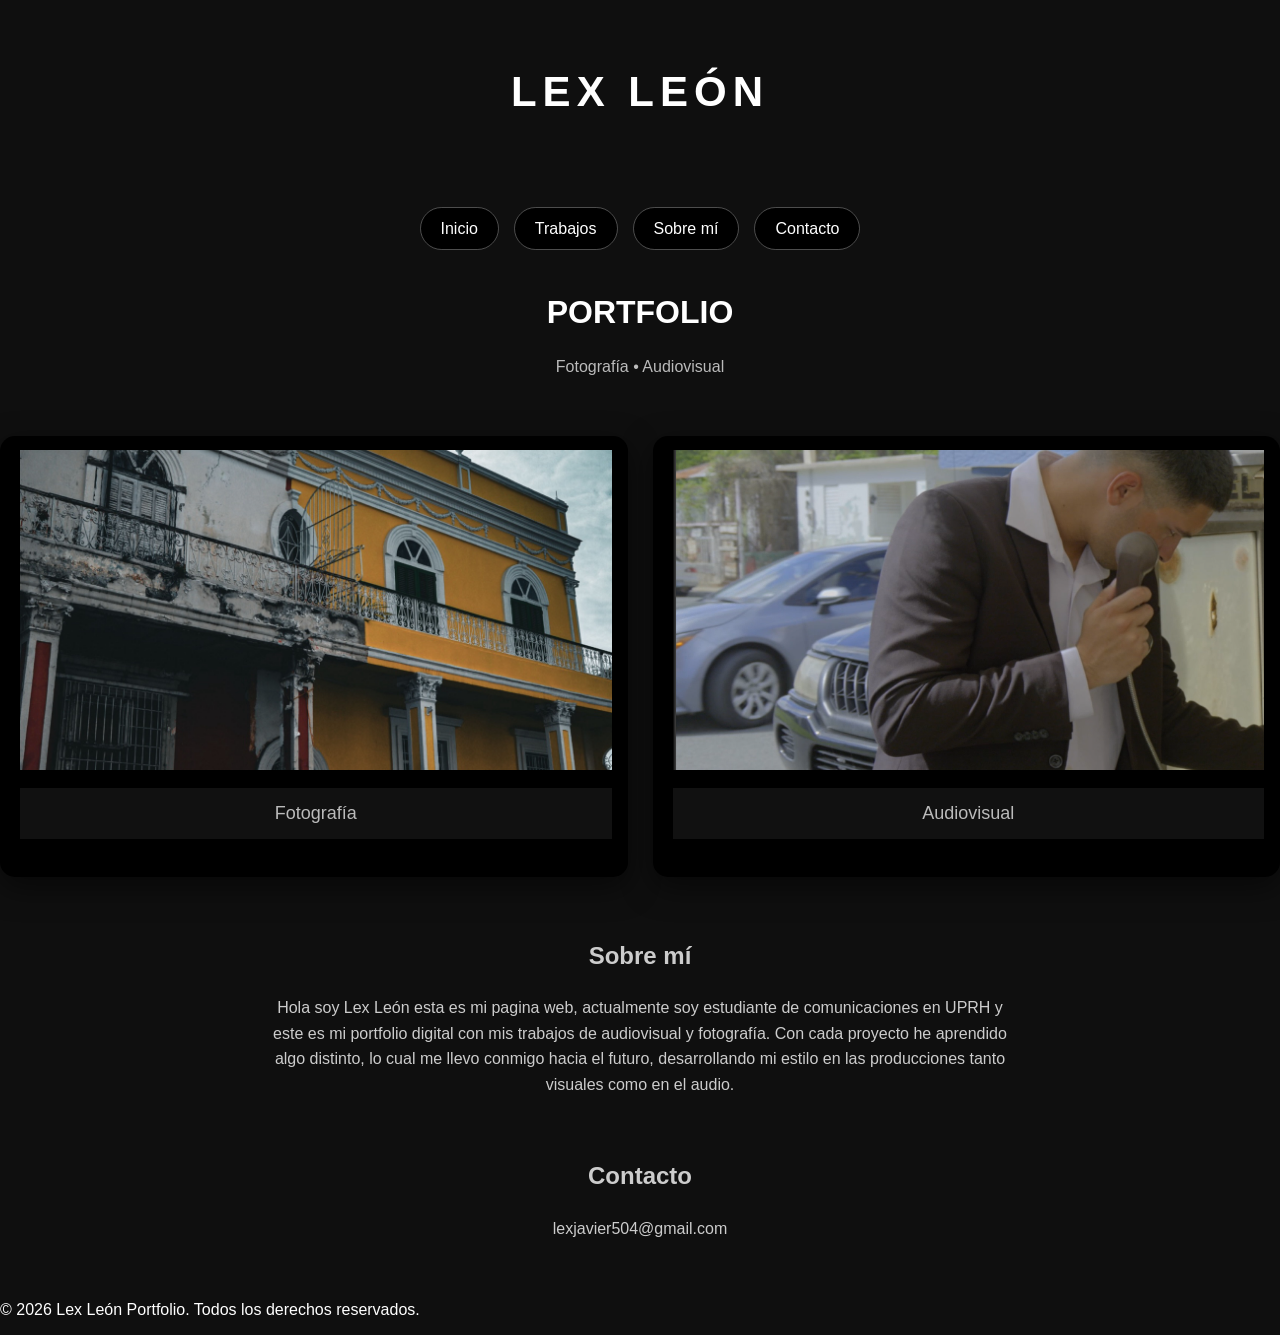
<file: index.html>
<!doctype html>
<html lang="en">

<head>

    <meta charset="UTF-8">
    <meta name="Lex Leon Portfolio" content="width=device-width, initial-scale=1.0">

    <title>Lex Leon Portfolio</title>

    <link rel="stylesheet" href="style.css">

</head>

<body>

<div class="container">

    <!-- HEADER -->
    <div id="header">
        <h1>LEX LEÓN</h1>
    </div>
    </div>
    <!-- NAV -->
    <div id="nav">
        <ul>
            <li><a href="#inicio">Inicio</a></li>
            <li><a href="#trabajos">Trabajos</a></li>
            <li><a href="#about">Sobre mí</a></li>
            <li><a href="#contacto">Contacto</a></li>
        </ul>
    </div>

    <!-- MAIN -->
    <div id="main">

        
        <div id="inicio" class="contenidos">

            

            <h2> PORTFOLIO</h2>

            <p>Fotografía • Audiovisual</p>

        </div>

        <!-- TRABAJOS -->
        <div id="trabajos" class="contenidos">

            

            <div class="galeria">

                <a href="images.html">
                    <img src="images/IMG_1101.JPG" alt="Edificio Antiguo 2 colores">
                    <p>Fotografía</p>
                </a>

                <a href="video.html">
                    <img src="images/Screenshot%202026-05-16%20182524.png" alt="Intro de Colapso">
                    <p>Audiovisual</p>
                </a>

            </div>

        </div>

        <!-- ABOUT -->
        <div id="about" class="info">

            <h2>Sobre mí</h2>

            <p>
               Hola soy Lex León esta es mi pagina web, actualmente soy estudiante de comunicaciones en UPRH y este es mi portfolio digital con mis trabajos de audiovisual y fotografía. Con cada proyecto he aprendido algo distinto, lo cual me llevo conmigo hacia el futuro, desarrollando mi estilo en las producciones tanto visuales como en el audio. 
            </p>

        </div>

        <!-- CONTACTO -->
        <div id="contacto" class="info">

            <h2>Contacto</h2>

            <p>lexjavier504@gmail.com</p>
        </div>
      

    </div>

    <!-- FOOTER -->
    <div id="Footer">
    <p>&copy; 2026 Lex León Portfolio. Todos los derechos reservados.</p>
    </div>


</body>
</html>
</file>
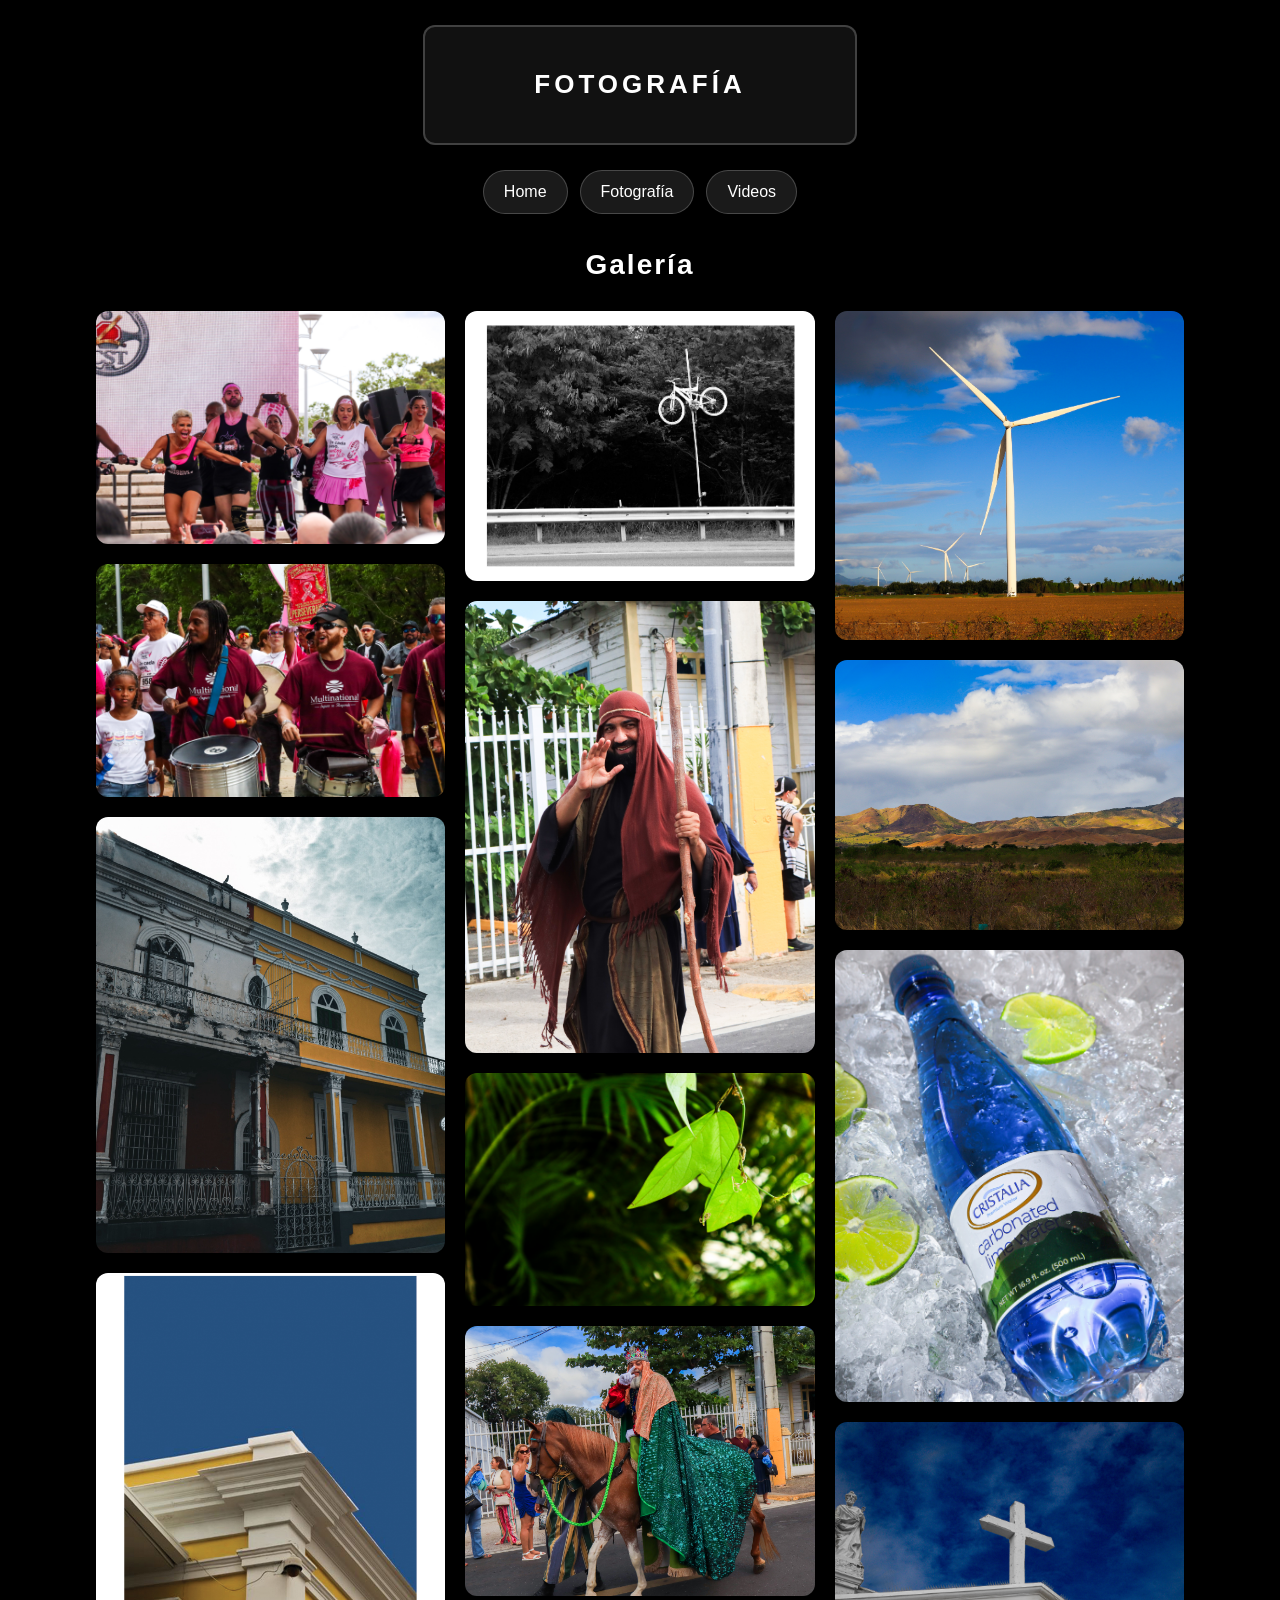
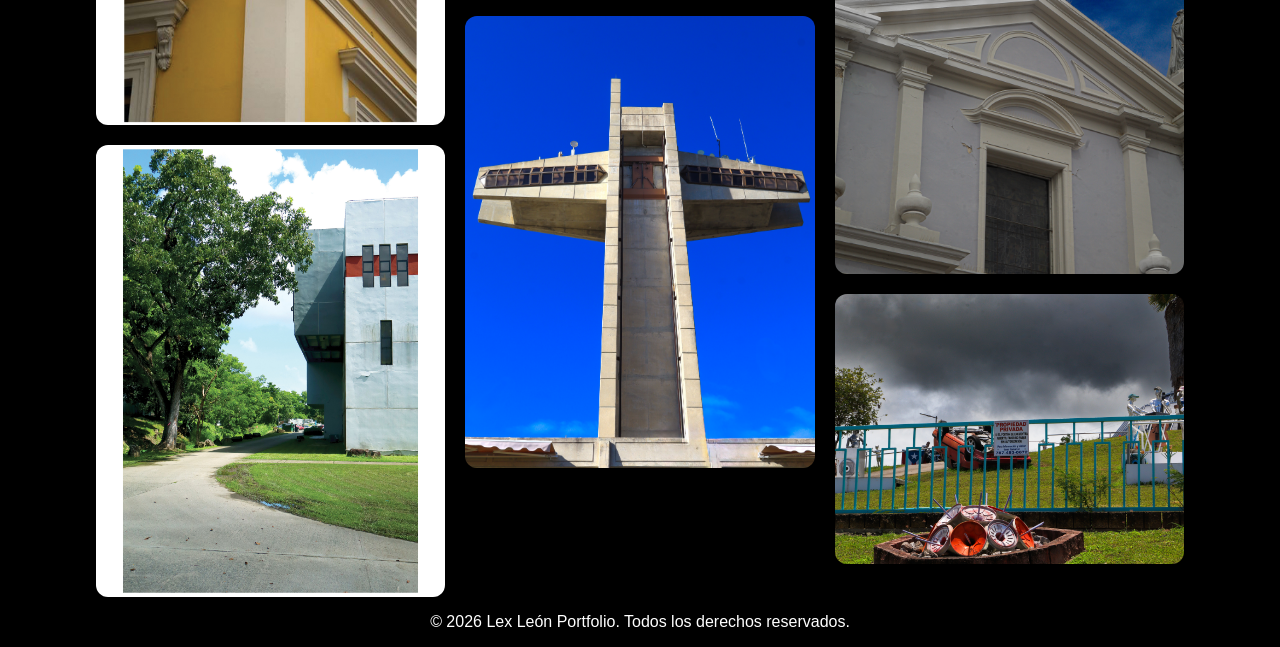
<file: images.html>
<!doctype html>
<html lang="es">

<head>

    <meta charset="utf-8">

    <meta name="viewport" content="width=device-width, initial-scale=1.0">

    <title>Fotografía | Lex Leon</title>

    <link rel="stylesheet" href="images.css">

</head>

<body>

<div class="container">

    <!-- HEADER -->
    <div id="header">
        <h1>FOTOGRAFÍA</h1>
    </div>

    <!-- NAV -->
    <div id="nav">
        <ul>
            <li><a href="index.html">Home</a></li>
            <li><a href="images.html">Fotografía</a></li>
            <li><a href="video.html">Videos</a></li>
        </ul>
    </div>

    <!-- MAIN -->
    <div id="main">

        <div class="contenidos">

            <h2>Galería</h2>

            <div class="galeria">
<img src="images/78-IMG_1321.JPEG" alt="Fotografía 1">
                <img src="images/91-IMG_1335.jpg" alt="Foto2">
                <img src="images/IMG_1101.JPG" alt="Edificio Antiguo 2 colores">
                <img src="images/Editada%20edificio%201.jpg" alt="Edificio Amarillo">
                <img src="images/Editada%20perspectiva.jpg" alt="Foto Perspectiva">
                <img src="images/Editada%20tema%20social.jpg" alt="Foto Tema Social">
                <img src="images/IMG_0670%202.JPG" alt="Tradicion de Reyes">
                <img src="images/IMG_0203.JPG" alt="Foto3">
                <img src="images/IMG_0682.JPG" alt="Foto Rey Mago">
                <img src="images/IMG_0718%202.JPG" alt="Cruzeta">
                <img src="images/IMG_0725%202.JPG" alt="Foto Molino">
                <img src="images/IMG_0731.JPG" alt="Foto Montañas">
                <img src="images/IMG_0823.JPG" alt="Crsitalia Carbonatada">
                <img src="images/IMG_0829%202.jpg" alt="Iglecia Plaza Ponce">
                <img src="images/IMG_0860%202.jpg" alt="Alrededores Casa Ovni">
                



            </div>

        </div>

    </div>

    <!-- FOOTER -->
    <div id="Footer">
    <p>&copy; 2026 Lex León Portfolio. Todos los derechos reservados.</p>
    </div>
</div>

</body>
</html>
</file>
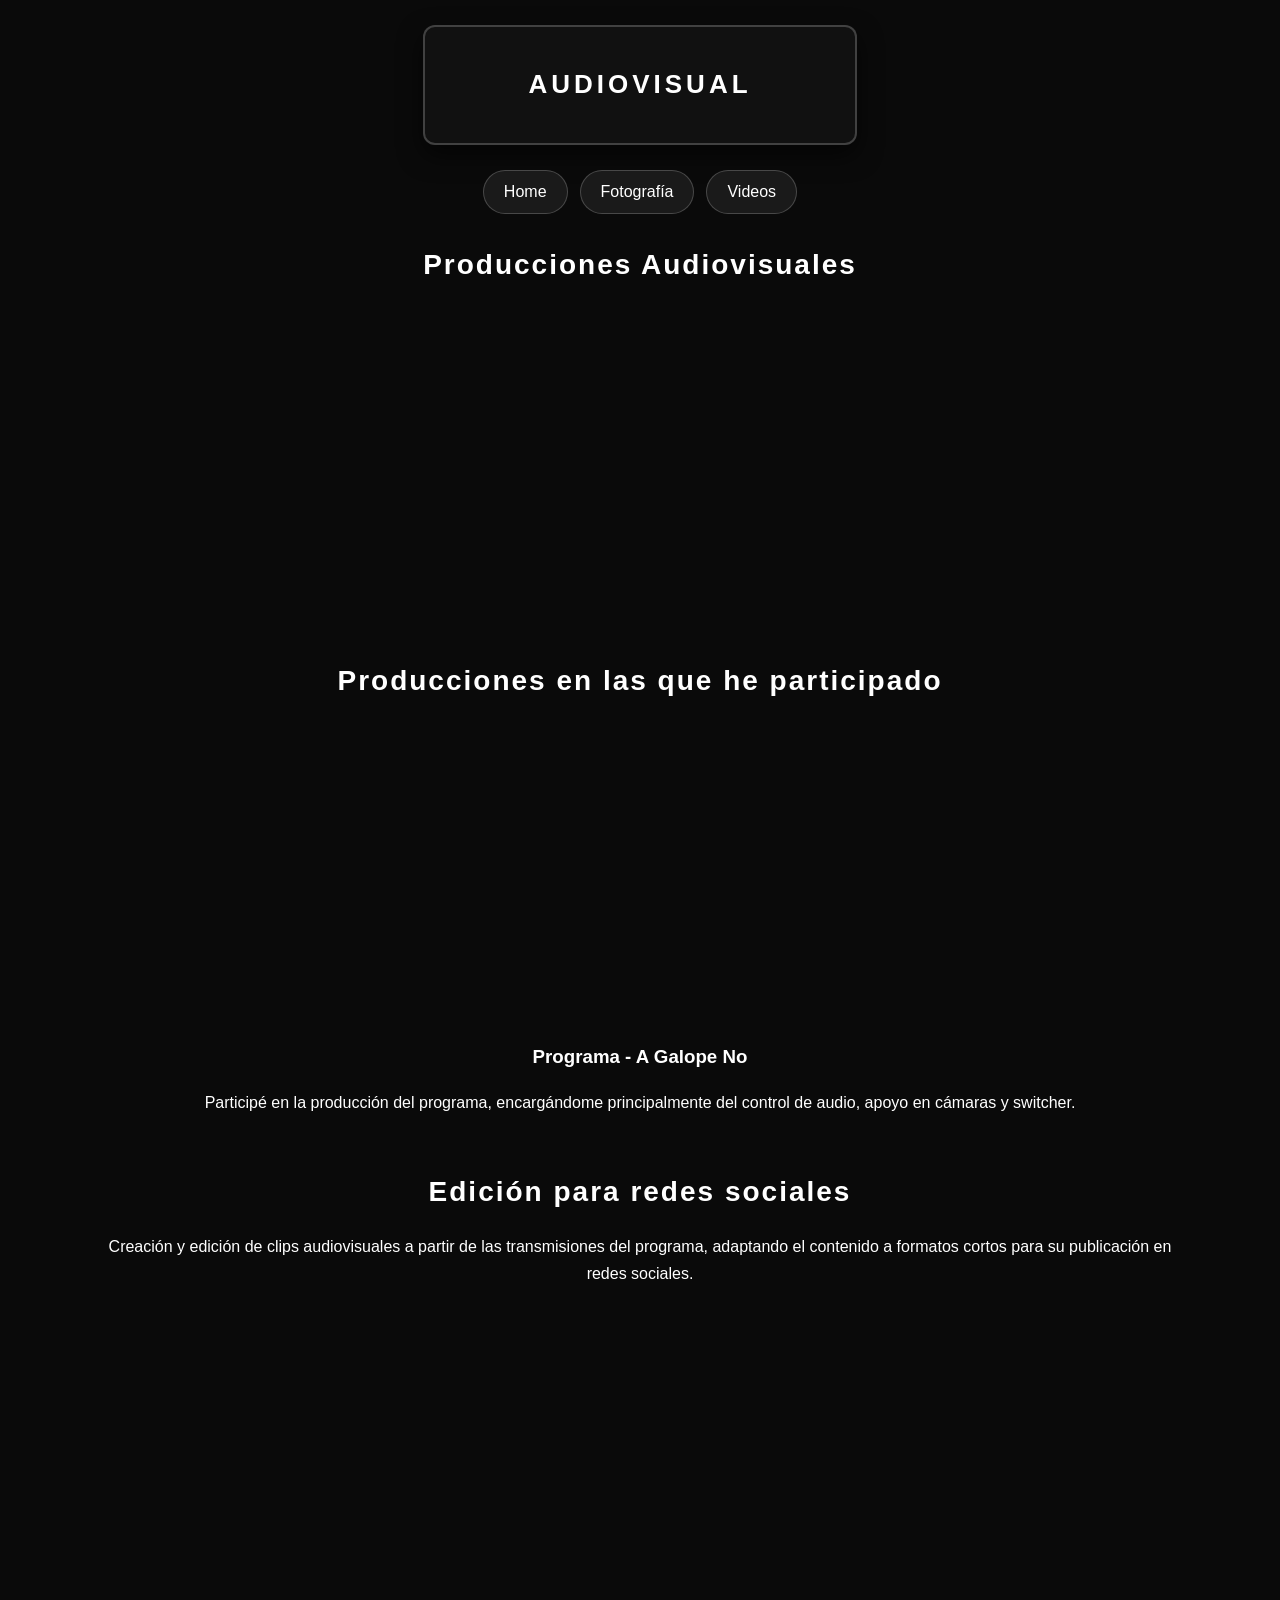
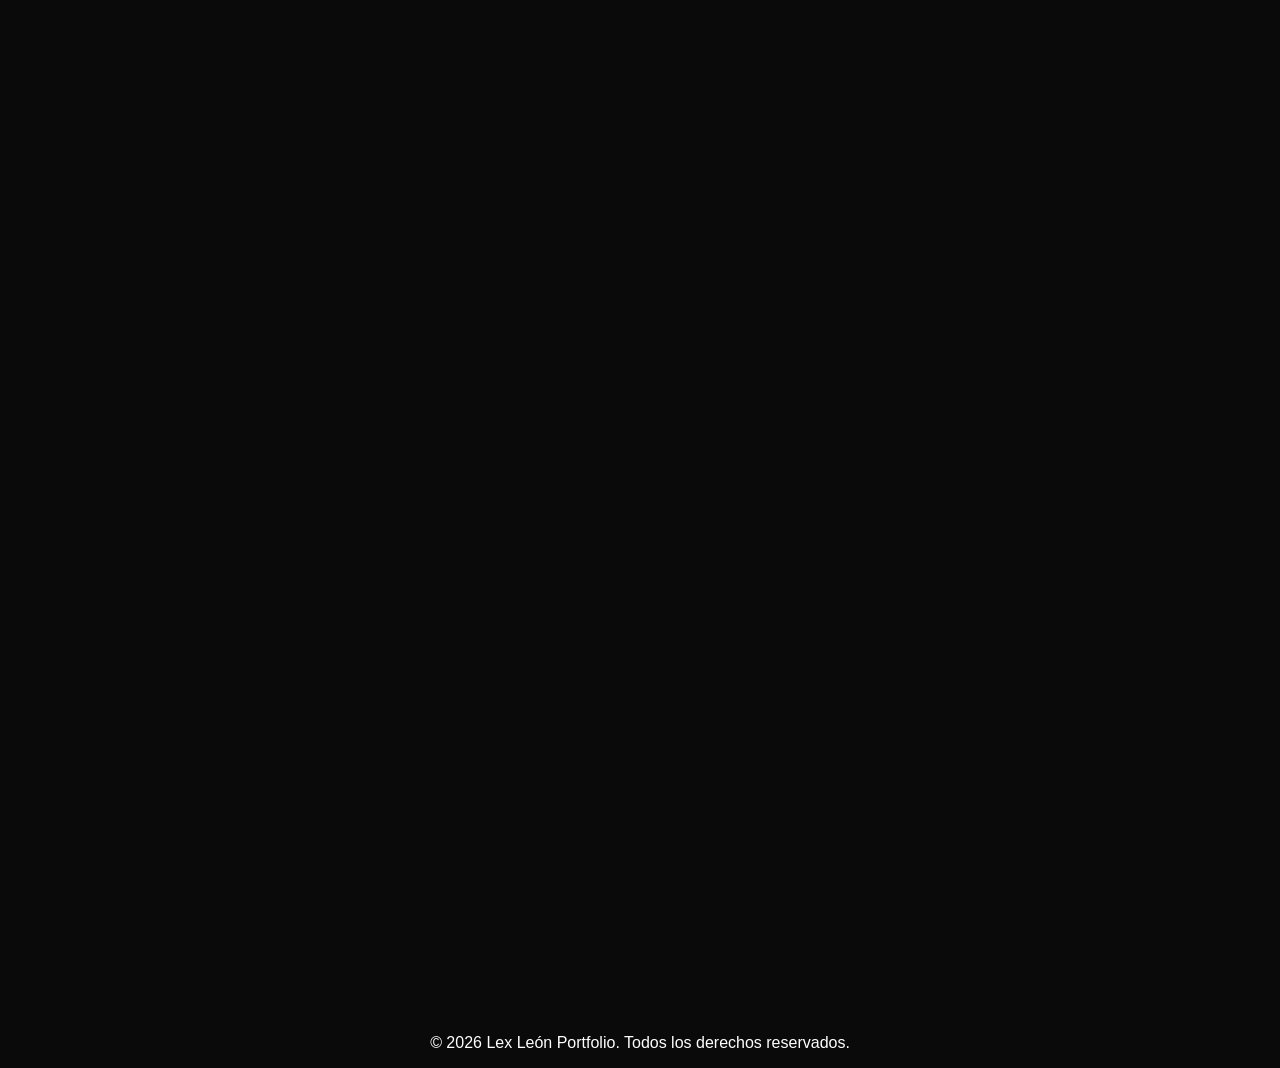
<file: video.html>
<!doctype html>
<html lang="es">

<head>
    <meta charset="utf-8">
    <meta name="viewport"
          content="width=device-width, initial-scale=1.0">

    <title>Audiovisual | Lex León</title>
    <link rel="stylesheet" href="video.css">

    <style>
        .seccion-videos {
            margin-bottom: 60px;
        }

        .seccion-videos h2 {
            margin-bottom: 25px;
        }

        .portfolio-video-grid {
            display: grid;
            grid-template-columns: repeat(2, minmax(0, 1fr));
            gap: 25px;
        }

        .portfolio-video {
            width: 100%;
            aspect-ratio: 16 / 9;
        }

        #main .portfolio-video iframe {
            display: block;
            width: 100%;
            height: 100%;
            border: 0;
            border-radius: 12px;
        }

        .produccion-info {
            margin-top: 20px;
            line-height: 1.7;
        }

        .produccion-info h3 {
            margin-bottom: 10px;
        }

        .produccion-info p {
            margin-bottom: 12px;
        }

        .shorts-grid {
            display: grid;
            grid-template-columns: repeat(3, minmax(0, 1fr));
            gap: 20px;
            margin-top: 25px;
        }

        .short-item {
            min-width: 0;
        }

        .short-video {
            width: 100%;
            aspect-ratio: 9 / 16;
        }

        #main .short-video iframe {
            display: block;
            width: 100%;
            height: 100%;
            border: 0;
            border-radius: 12px;
        }

        .short-item p {
            margin-top: 10px;
            text-align: center;
        }

        .seccion-descripcion {
            line-height: 1.7;
            margin-bottom: 20px;
        }

        @media (max-width: 650px) {
            .portfolio-video-grid {
                grid-template-columns: 1fr;
            }

            .shorts-grid {
                grid-template-columns: repeat(2, minmax(0, 1fr));
                gap: 12px;
            }
        }

        @media (max-width: 380px) {
            .shorts-grid {
                grid-template-columns: 1fr;
            }
        }
    </style>
</head>

<body>

<div class="container">

    <!-- HEADER -->
    <div id="header">
        <h1>Audiovisual</h1>
    </div>

    <!-- NAVEGACION -->
    <div id="nav">
        <ul>
            <li><a href="index.html">Home</a></li>
            <li><a href="images.html">Fotografía</a></li>
            <li><a href="video.html">Videos</a></li>
        </ul>
    </div>

    <!-- CONTENIDO PRINCIPAL -->
    <div id="main">

        <div class="contenidos">

            <!-- PRODUCCIONES AUDIOVISUALES -->
            <section class="seccion-videos">

                <h2>Producciones Audiovisuales</h2>

                <div class="portfolio-video-grid">

                    <div class="portfolio-video">
                        <iframe
                            src="https://www.youtube.com/embed/feTapnNaNp8"
                            title="Producción audiovisual 1"
                            loading="lazy"
                            allow="accelerometer; autoplay; clipboard-write; encrypted-media; gyroscope; picture-in-picture; web-share"
                            allowfullscreen>
                        </iframe>
                    </div>

                    <div class="portfolio-video">
                        <iframe
                            src="https://www.youtube.com/embed/3ODFzSxTU-w"
                            title="Producción audiovisual 2"
                            loading="lazy"
                            allow="accelerometer; autoplay; clipboard-write; encrypted-media; gyroscope; picture-in-picture; web-share"
                            allowfullscreen>
                        </iframe>
                    </div>

                </div>

            </section>

            <!-- PARTICIPACION EN PRODUCCIONES -->
           

<section class="seccion-videos">

    <h2>Producciones en las que he participado</h2>

    <div class="portfolio-video-grid">

        <!-- PRIMER PROGRAMA -->
        <div class="portfolio-video">
            <iframe
                src="https://www.youtube.com/embed/14lLBQYn7J0"
                title="A Galope No - Programa 1"
                loading="lazy"
                allow="accelerometer; autoplay; clipboard-write; encrypted-media; gyroscope; picture-in-picture; web-share"
                allowfullscreen>
            </iframe>
        </div>

        <!-- SEGUNDO PROGRAMA -->
        <div class="portfolio-video">
            <iframe
                src="https://www.youtube.com/embed/tuyCa8n_wxE"
                title="A Galope No - Programa 2"
                loading="lazy"
                allow="accelerometer; autoplay; clipboard-write; encrypted-media; gyroscope; picture-in-picture; web-share"
                allowfullscreen>
            </iframe>
        </div>

    </div>

    <!-- DESCRIPCION GENERAL -->
    <div class="produccion-info">

        <h3>Programa - A Galope No</h3>

        <p>
            Participé en la producción del programa,
            encargándome principalmente del control de audio,
            apoyo en cámaras y switcher.
        </p>

    </div>

</section>


            <!-- EDICION PARA REDES SOCIALES -->
            <section class="seccion-videos">

                <h2>Edición para redes sociales</h2>

                <p class="seccion-descripcion">
                    Creación y edición de clips audiovisuales
                    a partir de las transmisiones del programa,
                    adaptando el contenido a formatos cortos
                    para su publicación en redes sociales.
                </p>

                <div class="shorts-grid">

                    <!-- CLIP 1 -->
                    <div class="short-item">
                        <div class="short-video">
                            <iframe
                                src="https://www.youtube.com/embed/NEtML83f8Uw"
                                title="Clip 1"
                                loading="lazy"
                                allow="encrypted-media; picture-in-picture; web-share"
                                allowfullscreen>
                            </iframe>
                        </div>
                    </div>

                    <!-- CLIP 2 -->
                    <div class="short-item">
                        <div class="short-video">
                            <iframe
                                src="https://www.youtube.com/embed/SRY-_Q7nD9o"
                                title="Clip 2"
                                loading="lazy"
                                allow="encrypted-media; picture-in-picture; web-share"
                                allowfullscreen>
                            </iframe>
                        </div>
                    </div>

                    <!-- CLIP 3 -->
                    <div class="short-item">
                        <div class="short-video">
                            <iframe
                                src="https://www.youtube.com/embed/EYI1hmKvgQk"
                                title="Clip 3"
                                loading="lazy"
                                allow="encrypted-media; picture-in-picture; web-share"
                                allowfullscreen>
                            </iframe>
                        </div>
                    </div>

                    <!-- CLIP 4 -->
                    <div class="short-item">
                        <div class="short-video">
                            <iframe
                                src="https://www.youtube.com/embed/QMz5U-vCq6o"
                                title="Clip 4"
                                loading="lazy"
                                allow="encrypted-media; picture-in-picture; web-share"
                                allowfullscreen>
                            </iframe>
                        </div>
                    </div>

                    <!-- CLIP 5 -->
                    <div class="short-item">
                        <div class="short-video">
                            <iframe
                                src="https://www.youtube.com/embed/ST8Yt8ihrM0"
                                title="Clip 5"
                                loading="lazy"
                                allow="encrypted-media; picture-in-picture; web-share"
                                allowfullscreen>
                            </iframe>
                        </div>
                    </div>

                    <!-- CLIP 6 -->
                    <div class="short-item">
                        <div class="short-video">
                            <iframe
                                src="https://www.youtube.com/embed/PFmSeB0JUL4"
                                title="Clip 6"
                                loading="lazy"
                                allow="encrypted-media; picture-in-picture; web-share"
                                allowfullscreen>
                            </iframe>
                        </div>
                    </div>

                </div>

            </section>

        </div>

    </div>

    <!-- FOOTER -->
    <div id="Footer">
        <p>&copy; 2026 Lex León Portfolio. Todos los derechos reservados.</p>
    </div>

</div>

</body>
</html>
</file>
<file: style.css>
/* ESTILO */

body {
    margin: 0;
    font-family: Arial, sans-serif;
    background: #0f0f0f;
    color: white;
}

/* CONTENEDOR */

.container {
    width: 88%;
    margin: 0 auto;
}

/* HEADER*/

#header {
    text-align: center;
    padding: 40px 20px;
}

#header h1 {
    font-size: 42px;
    letter-spacing: 6px;
}

/* NAV */

#nav {
    display: flex;
    justify-content: center;
    margin: 20px 0;
}

#nav ul {
    list-style: none;
    display: flex;
    gap: 15px;
    padding: 0;
}

#nav ul li a {
    text-decoration: none;
    color: white;

    padding: 12px 20px;

    border: 1px solid rgba(255,255,255,0.3);
    border-radius: 30px;

    transition: 0.3s;
}

#nav ul li a:hover {
    background: white;
    color: black;
    transform: translateY(-2px);
}

/* MAIN */

#main {
    margin-top: 40px;
}

/* CONTENIDOS */

.contenidos {
    text-align: center;
    margin-bottom: 60px;
}

.contenidos video {
    width: 100%;
    border-radius: 16px;

    box-shadow: 0 15px 40px rgba(0,0,0,0.7);
}

.contenidos h2 {
    font-size: 32px;
    margin-top: 20px;
}

.contenidos p {
    color: #bbb;
}

/* GALERÍA */

.galeria {
    display: grid;
    grid-template-columns: repeat(auto-fit, minmax(350px, 1fr));
    gap: 25px;
    margin-top: 40px;
}

.galeria a {
    text-decoration: none;
    color: white;

    display: flex;
    flex-direction: column;

    border-radius: 15px;
    overflow: hidden;

    background: #1a1a1a;

    transition: 0.4s;

    box-shadow: 0 10px 30px rgba(0,0,0,0.5);

}

.galeria a:hover {
    transform: scale(1.03);
}

/* IMAGENES  */
.galeria img {
    width: 100%;
    height: 320px;
    object-fit: cover;

    display: block;

    transition: 0.4s;
}

.galeria a:hover img {
    transform: scale(1.08);
    filter: brightness(1.2);
}

/* TEXTO */
.galeria p {
    padding: 15px;
    text-align: center;
    font-size: 18px;
    background: #111;
}

/* INFO */

.info {
    text-align: center;
    max-width: 750px;
    margin: 60px auto;
    color: #ccc;
    line-height: 1.6;
    
}
/*Web*/
.redes 
 h2 {color: white;}
a:link {background-color: black;
    text-decoration: none;}
a:visited {color: white;}

ul {list-style-type: none;}
ul li {display: inline;}
a {text-align: center;padding: 14px 16px 20px 20px;}

/* FOOTER */

#footer {
    text-align: center;
    padding: 30px;
    margin-top: 60px;
    border-top: 1px solid rgba(255,255,255,0.1);
    color: #777;
}
</file>
<file: images.css>
/* ESTILOS GENERALES */

body {
    font-family: Arial, sans-serif;
    margin: 0;

    background-color: black;
    color: white;
}

/* CONTENEDOR */

.container {
    width: 85%;
    margin: 0 auto;
    text-align: center;
}

/* HEADER */

#header {
    padding: 25px;
    border: 2px solid rgba(255,255,255,0.2);
    border-radius: 12px;
    width: 35%;
    margin: 25px auto;

    background: #111;

    box-shadow: 0 10px 25px rgba(0,0,0,0.6);
}

#header h1 {
    letter-spacing: 4px;
    font-size: 26px;
    text-transform: uppercase;
}

/* NAV */

#nav {
    display: flex;
    justify-content: center;
    margin-top: 20px;
}

#nav ul {
    list-style-type: none;
    padding: 0;
    margin: 0;
    display: flex;
    gap: 12px;
}

#nav ul li a {
    display: block;
    padding: 12px 20px;

    background-color: #1a1a1a;
    border: 1px solid rgba(255,255,255,0.2);

    text-decoration: none;
    color: white;

    border-radius: 30px;

    transition: 0.3s;
}

#nav ul li a:hover {
    background-color: white;
    color: black;
    transform: translateY(-2px);
}

/* MAIN*/

#main {
    margin-top: 35px;
}

/* CONTENIDOS */

.contenidos h2 {
    font-size: 28px;
    margin-bottom: 25px;
    letter-spacing: 2px;
}

/* GALERÍA */

.galeria {
    columns: 3 280px;
    column-gap: 20px;
    margin-top: 30px;
}
/* IMÁGENES */
.galeria img {
    display: block;
    width: 100%;
    height: auto;
    object-fit: contain;
    break-inside: avoid;
    margin-bottom: 20px;
    border-radius: 12px;
    box-shadow: 0 12px 30px rgba(0,0,0,0.7);
    transition: 0.4s;
}

.galeria img:hover {
    transform: scale(1.05);
    filter: brightness(1.2);
}

/* FOOTER */ 
#footer {
    margin-top: 50px;
    padding: 20px;

    background-color: #111;   /* igual que header */
    color: #aaa;

    border-top: 1px solid rgba(255,255,255,0.1);
}

.footer-text {
    margin: 0;
}
</file>
<file: video.css>
/* ESTILOS GENERALES */

body {
    background-color: #0a0a0a;
    font-family: Arial, sans-serif;
    margin: 0;
    color: white;
}

/* CONTENEDOR */

.container {
    width: 85%;
    margin: 0 auto;
    text-align: center;
}

/* HEADER */

#header {
    padding: 25px;
    border: 2px solid rgba(255,255,255,0.2);
    border-radius: 12px;
    width: 35%;
    margin: 25px auto;

    background: #111;

    box-shadow: 0 10px 25px rgba(0,0,0,0.6);
}

#header h1 {
    letter-spacing: 4px;
    font-size: 26px;
    text-transform: uppercase;
}

/* NAV */

#nav {
    display: flex;
    justify-content: center;
    margin-top: 20px;
}

#nav ul {
    list-style-type: none;
    padding: 0;
    margin: 0;
    display: flex;
    gap: 12px;
}

#nav ul li a {
    display: block;
    padding: 12px 20px;

    background-color: #1a1a1a;
    border: 1px solid rgba(255,255,255,0.2);

    text-decoration: none;
    color: white;

    border-radius: 30px;

    transition: 0.3s;
}

#nav ul li a:hover {
    background-color: white;
    color: black;
    transform: translateY(-2px);
}

/* MAIN */

#main {
    margin-top: 35px;
}

/* CONTENIDOS */

.contenidos {
    margin-bottom: 50px;
}

.contenidos h2 {
    font-size: 28px;
    margin-bottom: 25px;
    letter-spacing: 2px;
}

/*  VIDEO  */


.contenidos video {
    width: 100%;
    max-width: 900px;

    border-radius: 14px;

    box-shadow: 0 15px 35px rgba(0,0,0,0.7);

    transition: 0.4s;

    
}
iframe {
    width: 100%;
    aspect-ratio: 16 / 9;
    height: auto;
    border: none;
    display: block;
}


.contenidos video:hover {
    transform: scale(1.02);
}

/* FOOTER */

#footer {
    margin-top: 50px;
    padding: 20px;

    background-color: #111;
    color: #aaa;

    border-top: 1px solid rgba(255,255,255,0.1);
}

.footer-text {
    margin: 0;
    text-align: center;
}
</file>
